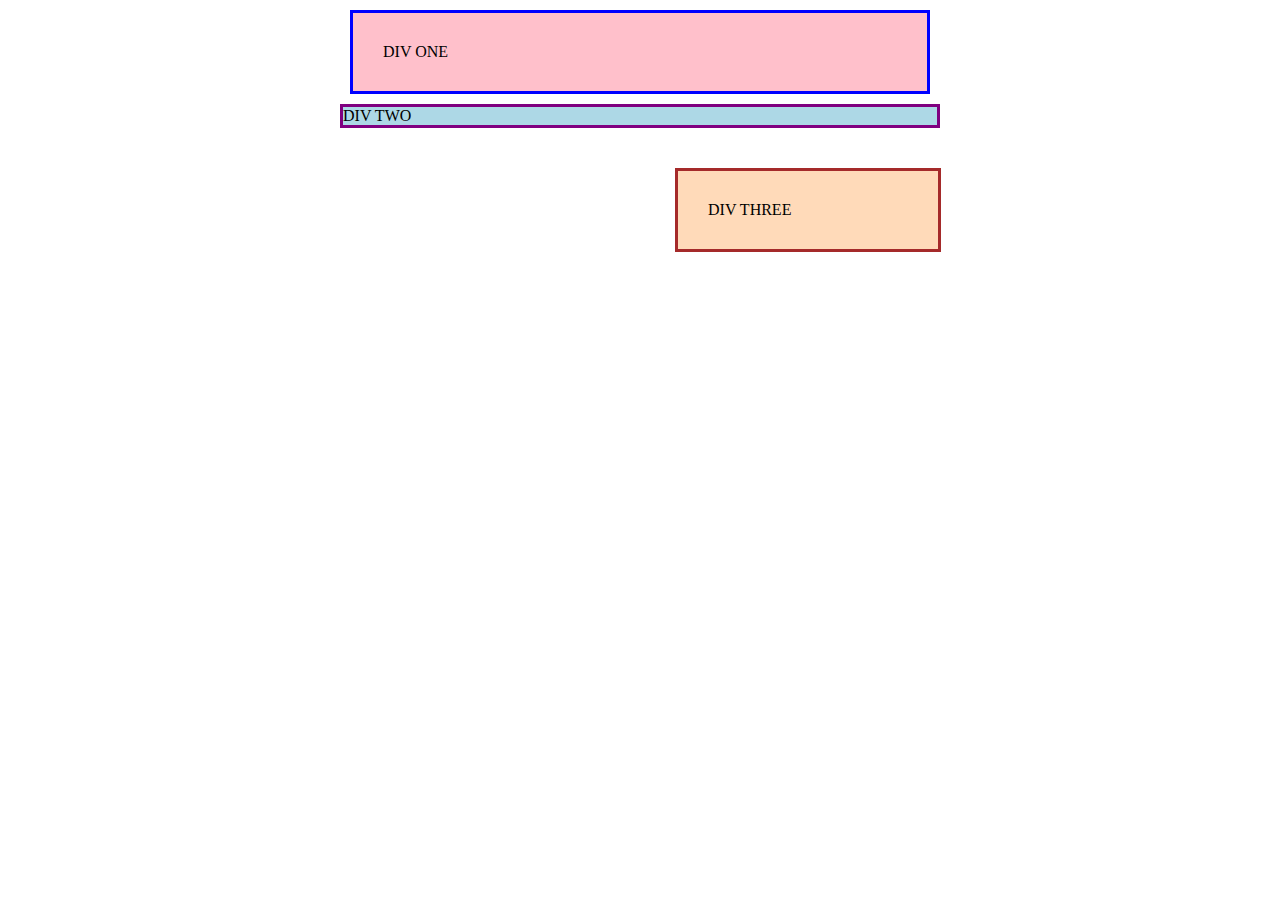
<file: marpad/index.html>
<!DOCTYPE html>
<html lang="en">
<head>
  <meta charset="UTF-8">
  <meta http-equiv="X-UA-Compatible" content="IE=edge">
  <meta name="viewport" content="width=device-width, initial-scale=1.0">
  <title>Margin and Padding exercise</title>
  <link rel="stylesheet" href="style.css">
</head>
<body>
  <div class="one">
    DIV ONE
  </div>
  <div class="two">
    DIV TWO
  </div>
  <div class="three">
    DIV THREE
  </div>
</body>
</html>
</file>
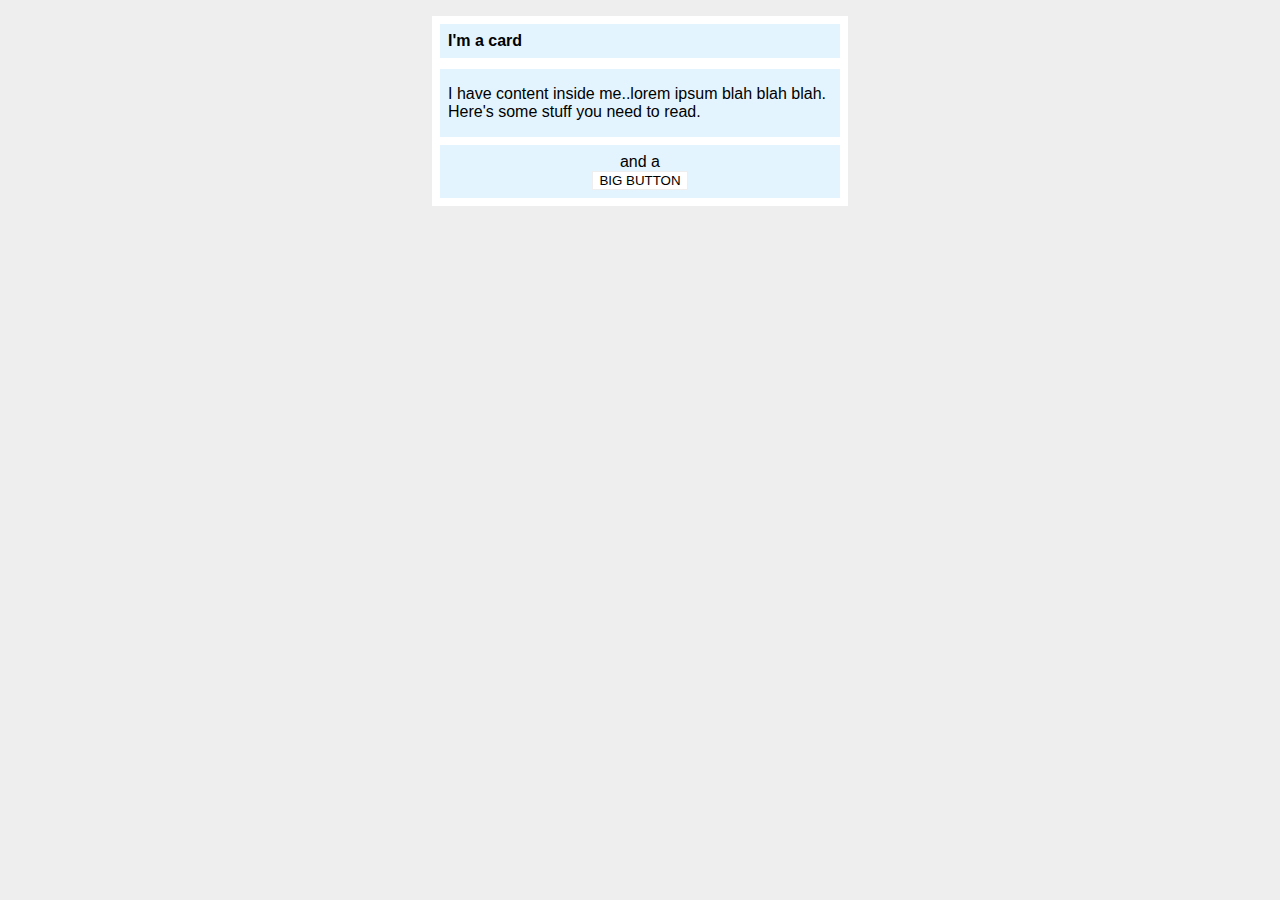
<file: marpad2/index.html>
<!DOCTYPE html>
<html lang="en">
<head>
  <meta charset="UTF-8">
  <meta http-equiv="X-UA-Compatible" content="IE=edge">
  <meta name="viewport" content="width=device-width, initial-scale=1.0">
  <title>Margin and Padding exercise 2</title>
  <link rel="stylesheet" href="style.css">
</head>
<body>
  <div class="card">
    <h1 class="title">I'm a card</h1>
    <div class="content">I have content inside me..lorem ipsum blah blah blah. Here's some stuff you need to read.</div>
    <div class="button">and a<br> <button>BIG BUTTON</button></div>
  </div>
</body>
</html>
</file>
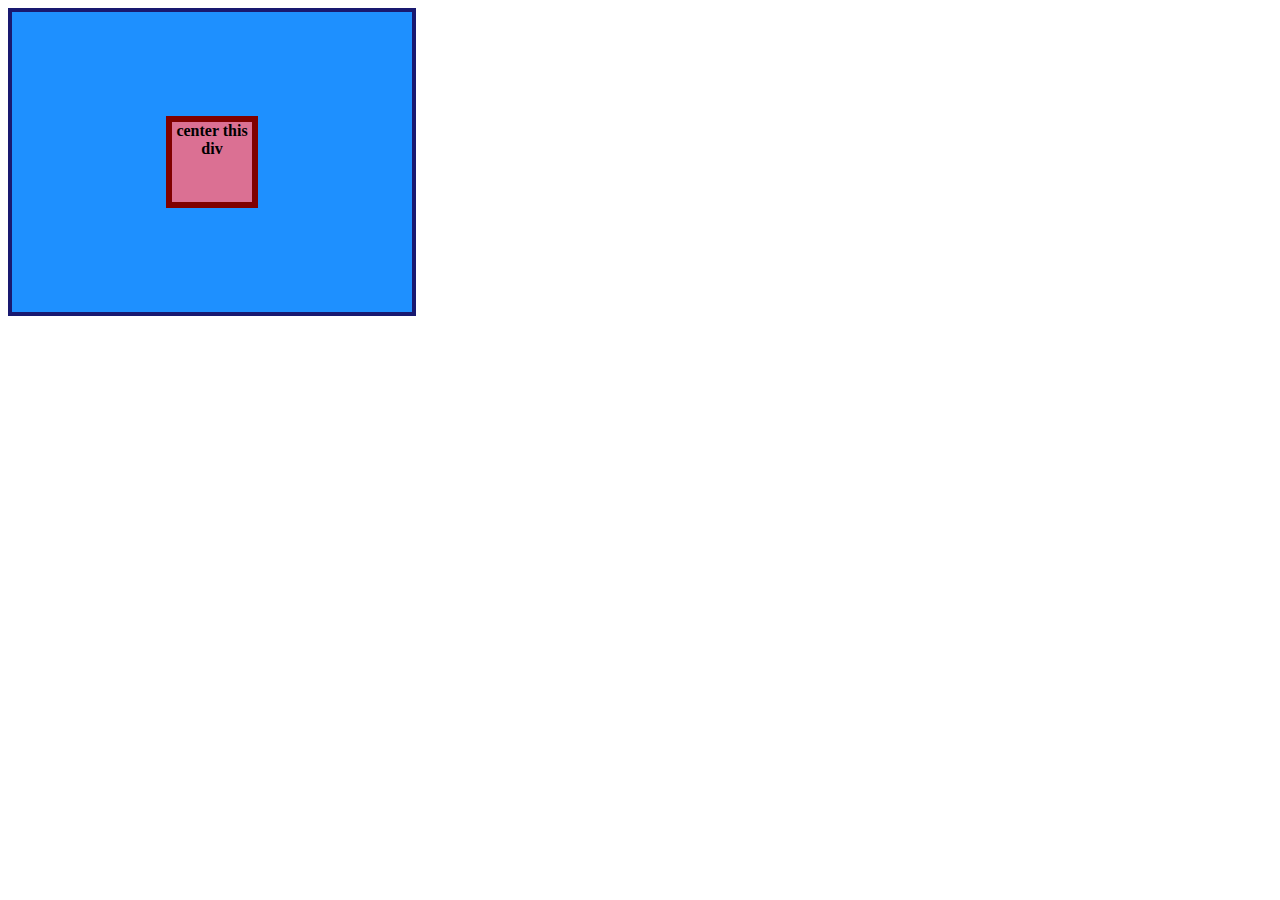
<file: flex/center/index.html>
<!DOCTYPE html>
<html lang="en">
<head>
  <meta charset="UTF-8">
  <meta http-equiv="X-UA-Compatible" content="IE=edge">
  <meta name="viewport" content="width=device-width, initial-scale=1.0">
  <title>CENTER THIS DIV</title>
  <link rel="stylesheet" href="style.css">
</head>
<body>
  <div class="container">
    <div class="box">center this div</div>
  </div>
</body>
</html>
</file>
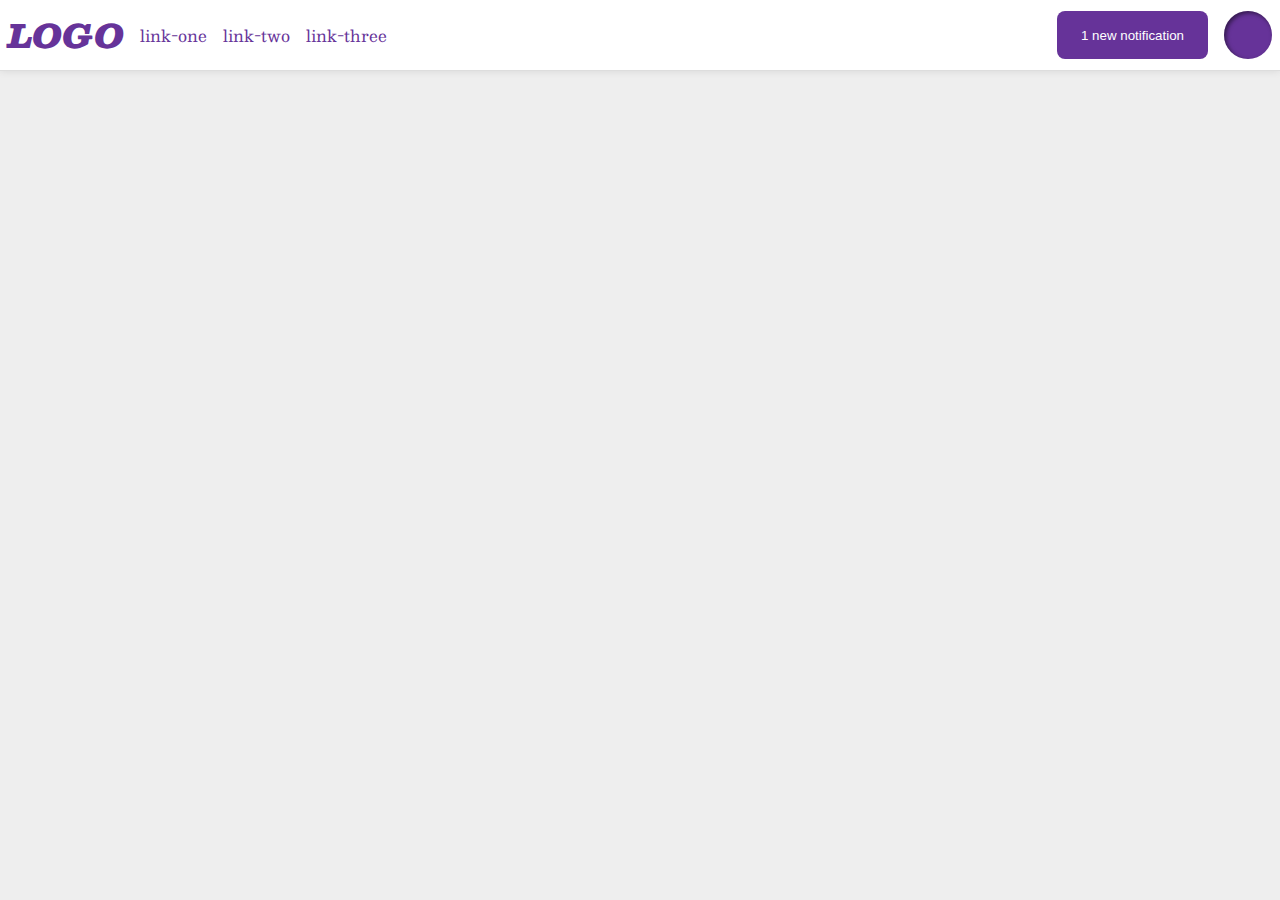
<file: flex/head2/index.html>
<!DOCTYPE html>
<html lang="en">
<head>
  <meta charset="UTF-8">
  <meta http-equiv="X-UA-Compatible" content="IE=edge">
  <meta name="viewport" content="width=device-width, initial-scale=1.0">
  <title>Flex Header 2</title>
  <link rel="stylesheet" href="style.css">
</head>
<body>
  <div class="header">
   <div class="left">
      <div class="logo">
       LOGO
      </div>
      <ul class="links">
       <li><a href="google.com">link-one</a></li>
       <li><a href="google.com">link-two</a></li>
       <li><a href="google.com">link-three</a></li>
      </ul>
   </div> 
   <div class="rights">
      <button class="notifications">
         1 new notification
      </button>
      <div class="profile-image"></div>
   </div>
  </div>
</body>
</html>
</file>
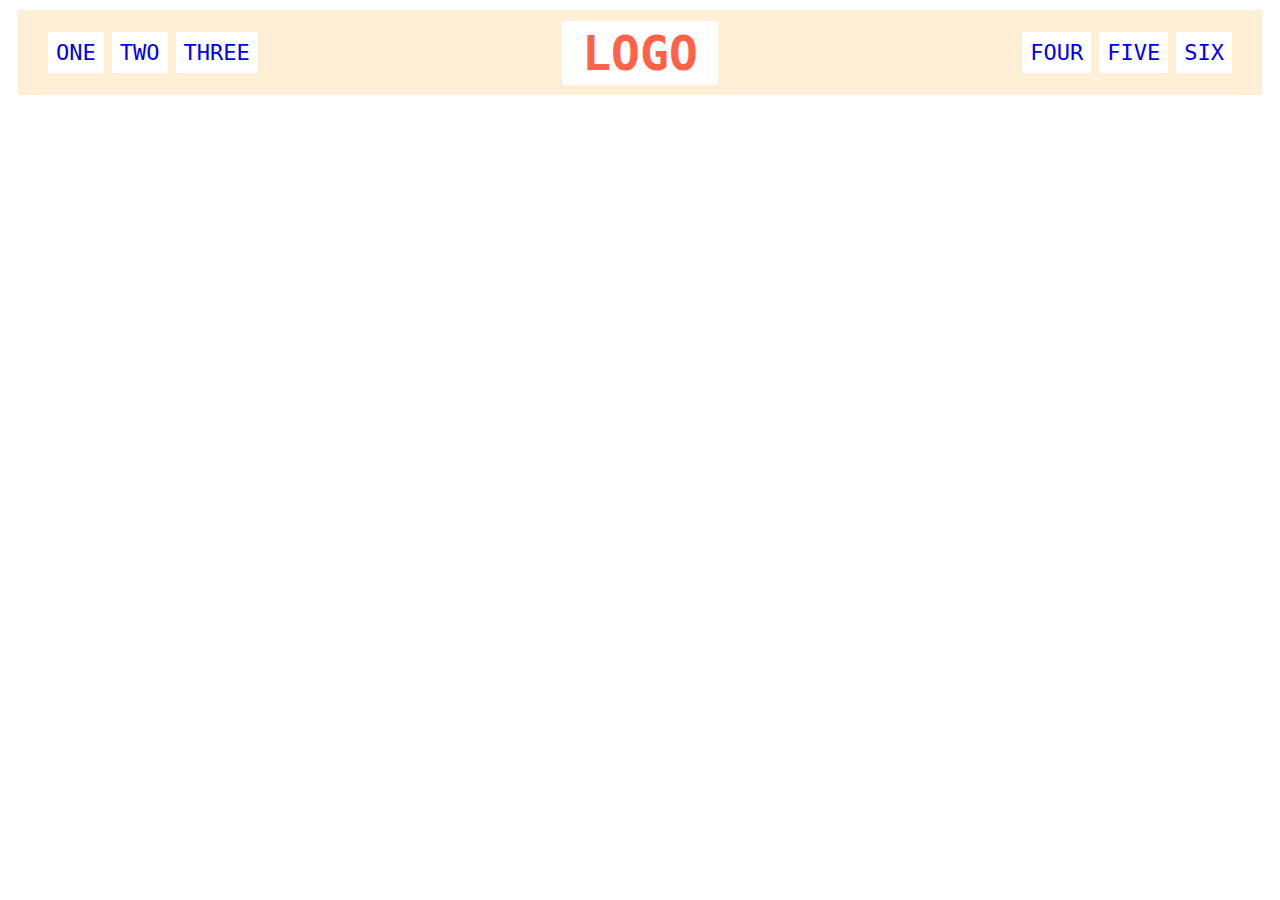
<file: flex/header/index.html>
<!DOCTYPE html>
<html lang="en">
<head>
  <meta charset="UTF-8">
  <meta http-equiv="X-UA-Compatible" content="IE=edge">
  <meta name="viewport" content="width=device-width, initial-scale=1.0">
  <title>Flex Header</title>
  <link rel="stylesheet" href="style.css">
</head>
<body>
  <div class="header">
    <div class="left-links">
      
      <ul class="onetwothree">
        <li><a href="#">ONE</a></li>
        <li><a href="#">TWO</a></li>
        <li><a href="#">THREE</a></li>
        
      </ul>
      
    </div>
    <div class="logo">LOGO</div>

    <div class="right-links">
      <ul class="four">
        
        <li><a href="#">FOUR</a></li>
        <li><a href="#">FIVE</a></li>
        <li><a href="#">SIX</a></li>
      
      </ul>
    </div>
   
  </div>
</body>
</html>
</file>
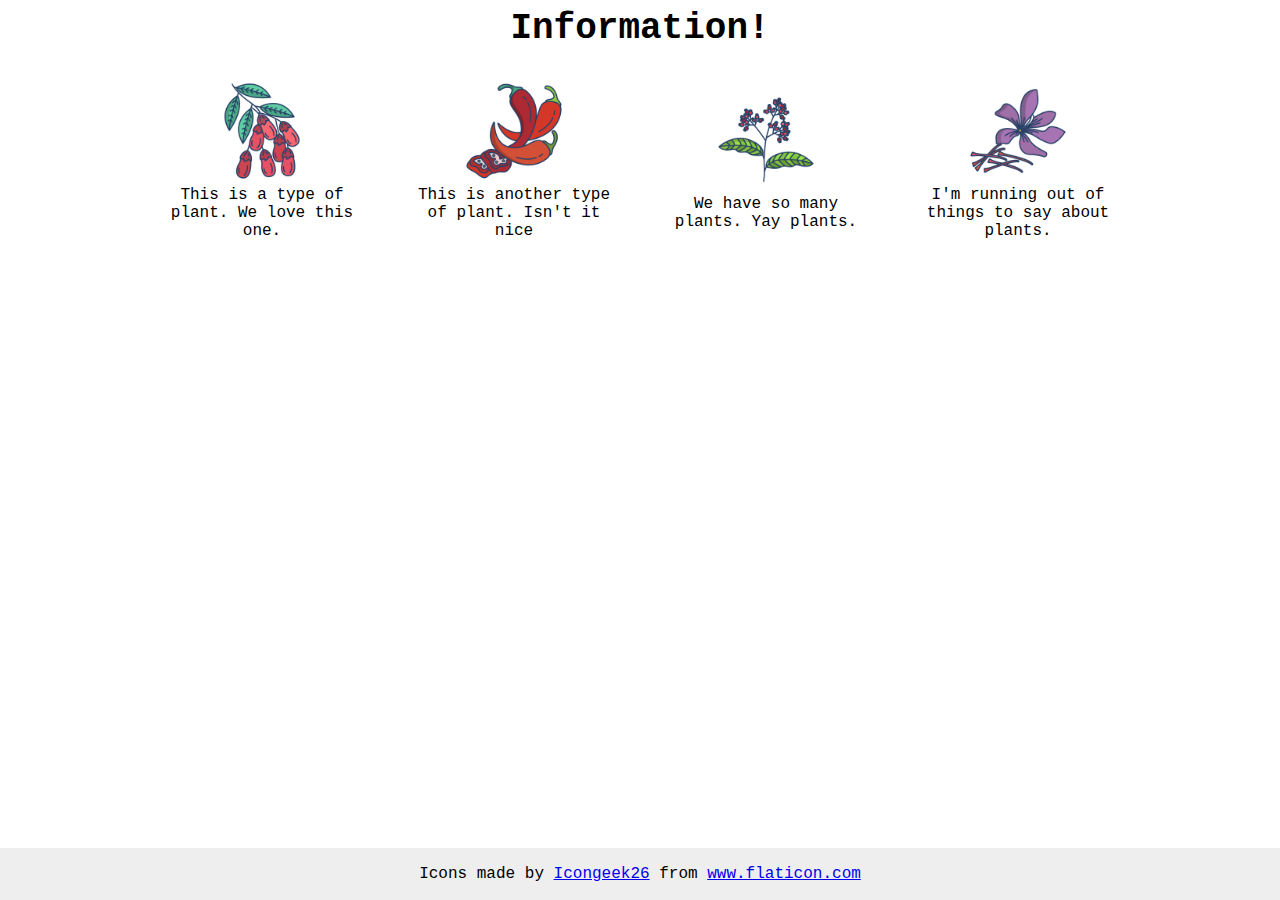
<file: flex/info/index.html>
<!DOCTYPE html>
<html lang="en">
<head>
  <meta charset="UTF-8">
  <meta http-equiv="X-UA-Compatible" content="IE=edge">
  <meta name="viewport" content="width=device-width, initial-scale=1.0">
  <title>Information</title>
  <link rel="stylesheet" href="style.css">
</head>
<body>
  <div class="title">Information!</div>


  <div class="infocont">
      <div class="info">
       <img src="./images/barberry.png" alt="barberry">
       <div class="text">This is a type of plant. We love this one.</div>
      </div>

      <div class="info">
       <img src="./images/chilli.png" alt="chili">
       <div class="text">This is another type of plant. Isn't it nice</div>
      </div>

      <div class="info">
        <img src="./images/pepper.png" alt="pepper">
        <div class="text">We have so many plants. Yay plants.</div>
      </div>

      <div class="info">
        <img src="./images/saffron.png" alt="saffron">
        <div class="text">I'm running out of things to say about plants.</div>
      </div>

  </div>
  <!-- disregard this section, it's here to give attribution to the creator of these icons -->
  <div class="footer">
    <div>Icons made by <a href="https://www.flaticon.com/authors/icongeek26" title="Icongeek26">Icongeek26</a> from <a href="https://www.flaticon.com/" title="Flaticon">www.flaticon.com</a></div>
  </div>
</body>
</html>
</file>
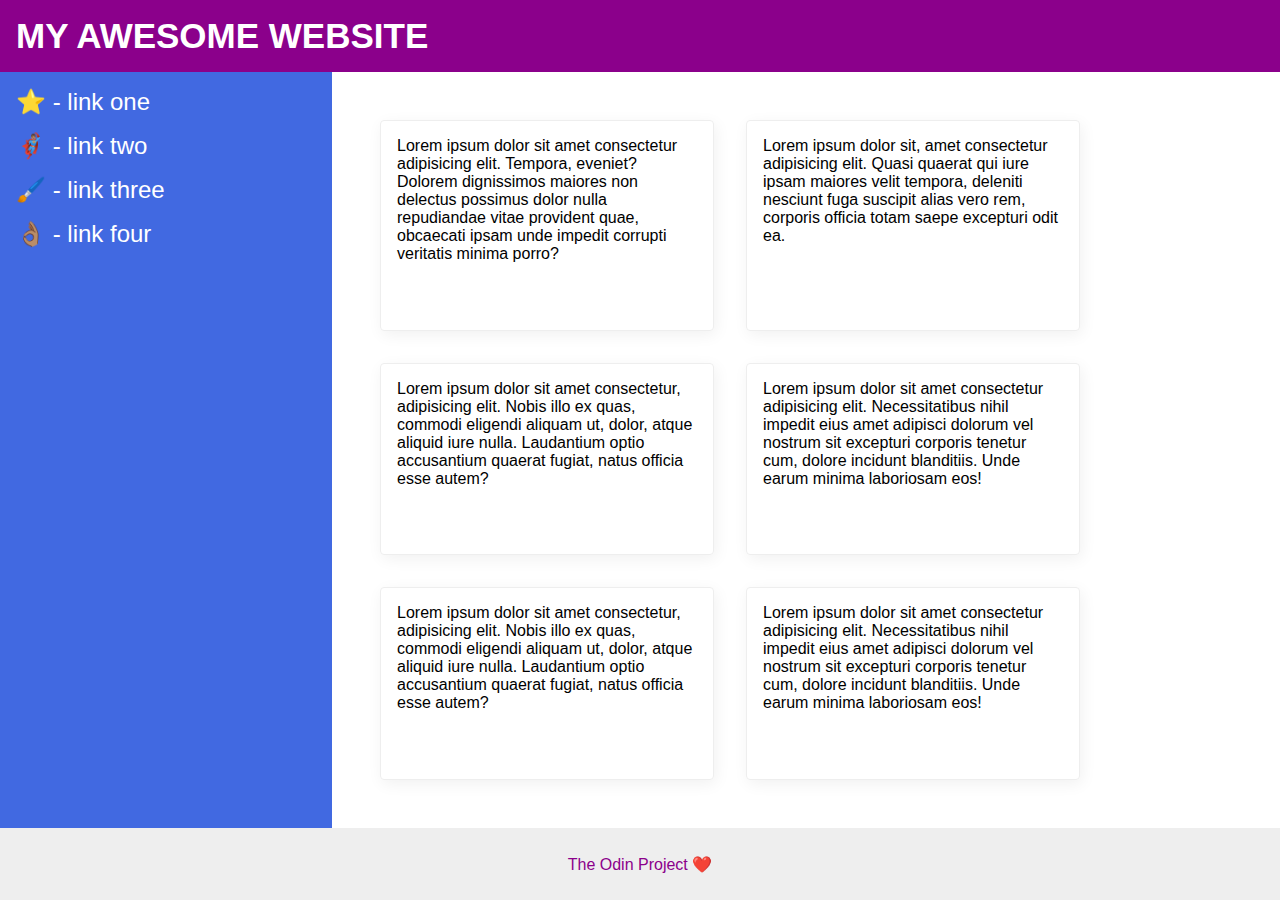
<file: flex/lay2/index.html>
<!DOCTYPE html>
<html lang="en">
<head>
  <meta charset="UTF-8">
  <meta http-equiv="X-UA-Compatible" content="IE=edge">
  <meta name="viewport" content="width=device-width, initial-scale=1.0">
  <title>The Holy Grail</title>
  <link rel="stylesheet" href="style.css">
</head>
<body>
  <div class="header">
    MY AWESOME WEBSITE
  </div>
  <div class="body">
      <div class="sidebar">
        <ul>
          <li><a href="google.com">⭐ - link one</a></li>
          <li><a href="google.com">🦸🏽‍♂️ - link two</a></li>
          <li><a href="google.com">🖌️ - link three</a></li>
          <li><a href="google.com">👌🏽 - link four</a></li>
        </ul>
      </div>

      <div class="container">
        <div class="card">Lorem ipsum dolor sit amet consectetur adipisicing elit. Tempora, eveniet? Dolorem dignissimos maiores non delectus possimus dolor nulla repudiandae vitae provident quae, obcaecati ipsam unde impedit corrupti veritatis minima porro?</div>
        <div class="card">Lorem ipsum dolor sit, amet consectetur adipisicing elit. Quasi quaerat qui iure ipsam maiores velit tempora, deleniti nesciunt fuga suscipit alias vero rem, corporis officia totam saepe excepturi odit ea.</div>
        <div class="card">Lorem ipsum dolor sit amet consectetur, adipisicing elit. Nobis illo ex quas, commodi eligendi aliquam ut, dolor, atque aliquid iure nulla. Laudantium optio accusantium quaerat fugiat, natus officia esse autem?</div>
        <div class="card">Lorem ipsum dolor sit amet consectetur adipisicing elit. Necessitatibus nihil impedit eius amet adipisci dolorum vel nostrum sit excepturi corporis tenetur cum, dolore incidunt blanditiis. Unde earum minima laboriosam eos!</div>
        <div class="card">Lorem ipsum dolor sit amet consectetur, adipisicing elit. Nobis illo ex quas, commodi eligendi aliquam ut, dolor, atque aliquid iure nulla. Laudantium optio accusantium quaerat fugiat, natus officia esse autem?</div>
        <div class="card">Lorem ipsum dolor sit amet consectetur adipisicing elit. Necessitatibus nihil impedit eius amet adipisci dolorum vel nostrum sit excepturi corporis tenetur cum, dolore incidunt blanditiis. Unde earum minima laboriosam eos!</div>
      </div>

      
  </div> 
       <div class="footer">
          The Odin Project ❤️
        </div>
</body>
</html>
</file>
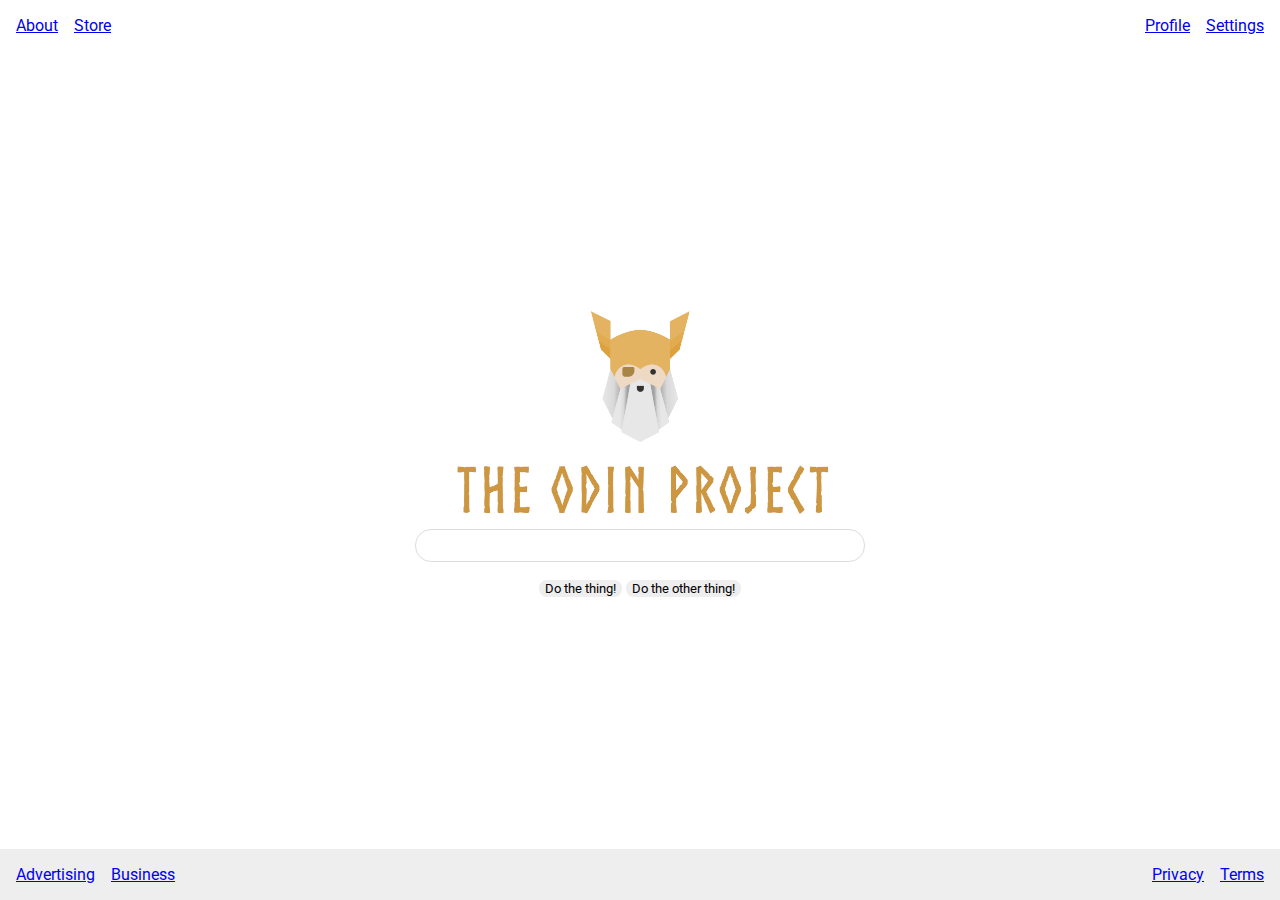
<file: flex/layout/index.html>
<!DOCTYPE html>
<html lang="en">
<head>
  <meta charset="UTF-8">
  <meta http-equiv="X-UA-Compatible" content="IE=edge">
  <meta name="viewport" content="width=device-width, initial-scale=1.0">
  <title>LAYOUT</title>
  <link rel="stylesheet" href="./style.css">
</head>
<body>
  <div class="header">
    <ul class="left-links">
      <li><a href="google.com">About</a></li>
      <li><a href="google.com">Store</a></li>
    </ul>
    <ul class="right-links">
      <li><a href="google.com">Profile</a></li>
      <li><a href="google.com">Settings</a></li>
    </ul>
  </div>
  <div class="content">
    <img src="./logo.png" alt="">
    <div class="input">
      <input type="text">
    </div>
    <div class="buttons">
      <button>Do the thing!</button>
      <button>Do the other thing!</button>
    </div>
  </div>
  <div class="footer">
    <ul class="left-links">
      <li><a href="google.com">Advertising</a></li>
      <li><a href="google.com">Business</a></li>
    </ul>
    <ul class="right-links">
      <li><a href="google.com">Privacy</a></li>
      <li><a href="google.com">Terms</a></li>
    </ul>
  </div>
</body>
</html>
</file>
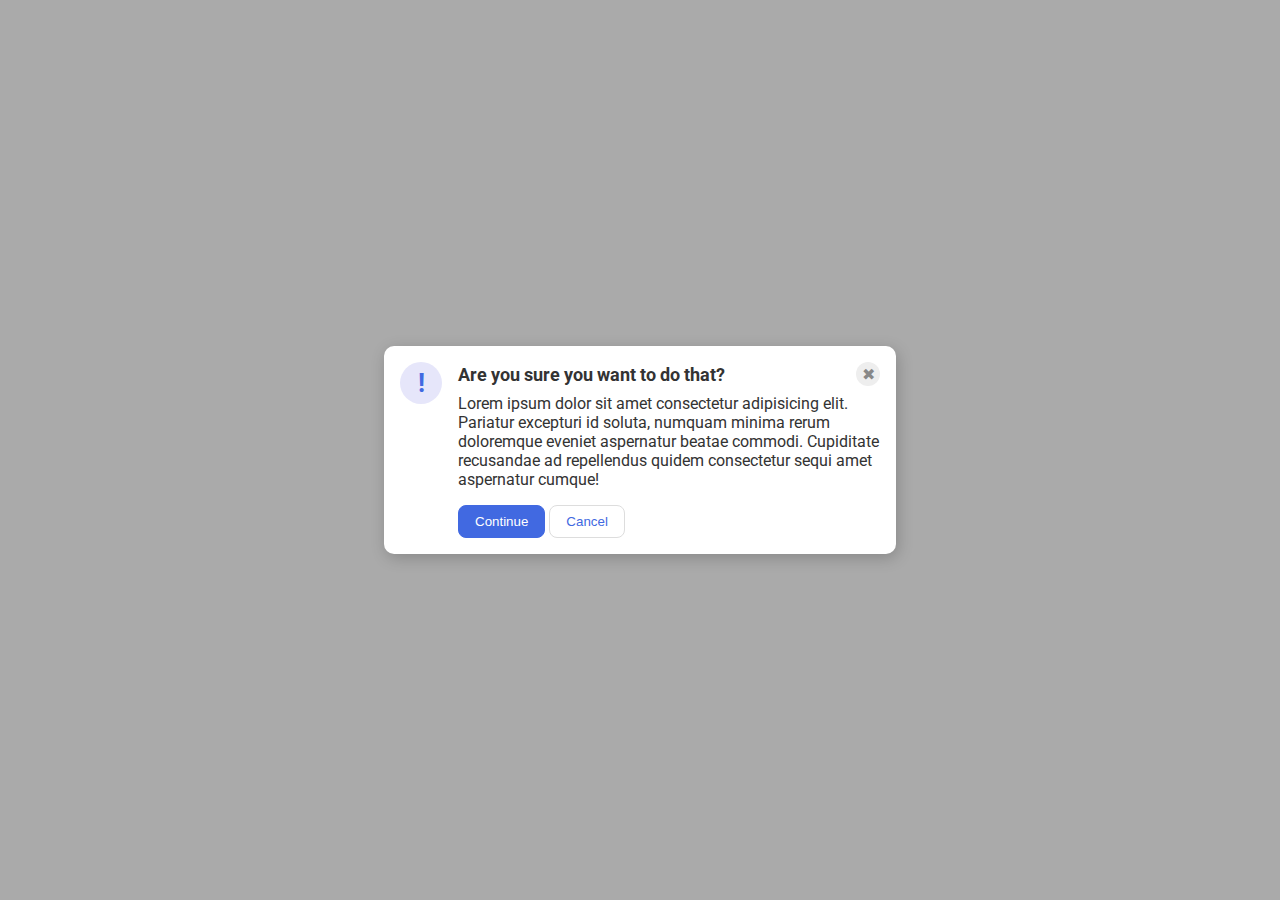
<file: flex/model/index.html>
<!DOCTYPE html>
<html lang="en">
<head>
  <meta charset="UTF-8">
  <meta http-equiv="X-UA-Compatible" content="IE=edge">
  <meta name="viewport" content="width=device-width, initial-scale=1.0">
  <link rel="stylesheet" href="style.css">
  <title>Modal</title>
</head>
<body>
  <div class="modal">
    <div class="icon">!</div>
    
    <div class="container">
      
       <div class="header">Are you sure you want to do that?
         <div class="close-button">✖</div>

        </div>

       <div class="text">Lorem ipsum dolor sit amet consectetur adipisicing elit. Pariatur excepturi id soluta, numquam minima rerum doloremque eveniet aspernatur beatae commodi. Cupiditate recusandae ad repellendus quidem consectetur sequi amet aspernatur cumque!</div>
          <button class="continue">Continue</button>
          <button class="cancel">Cancel</button>
       
    </div>

    
   
  </div>
</body>
</html>
</file>
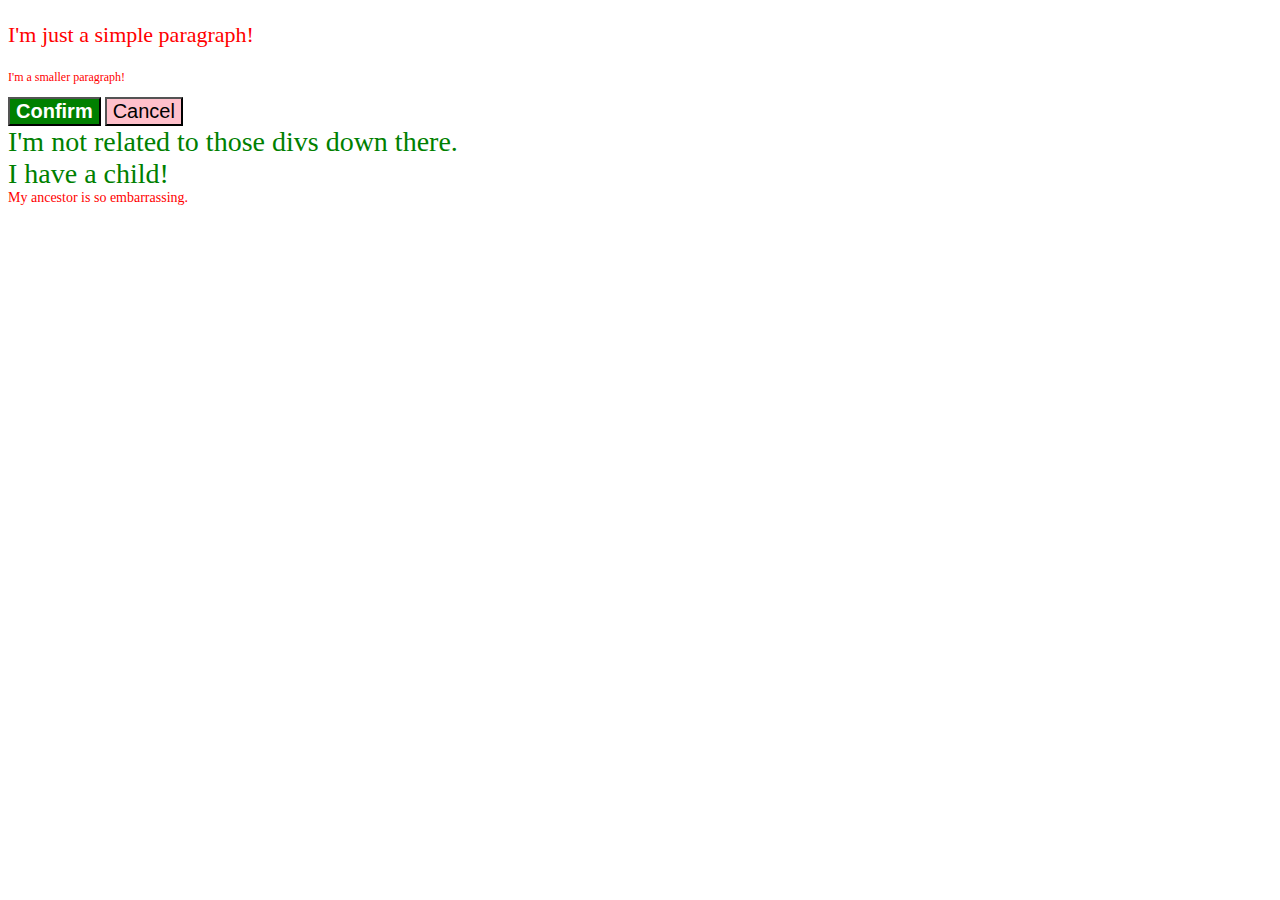
<file: foun/cascade/index.html>
<!DOCTYPE html>
<html lang="en">
<head>
  <meta charset="UTF-8">
  <meta http-equiv="X-UA-Compatible" content="IE=edge">
  <meta name="viewport" content="width=device-width, initial-scale=1.0">
  <title>Fix the Cascade</title>
  <link rel="stylesheet" href="style.css">
</head>
<body>
  <p class="para">I'm just a simple paragraph!</p>
  <p class="para small-para">I'm a smaller paragraph!</p>

  <button id="confirm-button" class="button confirm">Confirm</button>
  <button id="cancel-button" class="button cancel">Cancel</button>

  <div class="text">I'm not related to those divs down there.</div>
  <div class="text">I have a child!
    <div class="text child">My ancestor is so embarrassing.</div>
  </div>
</body>
</html>
</file>
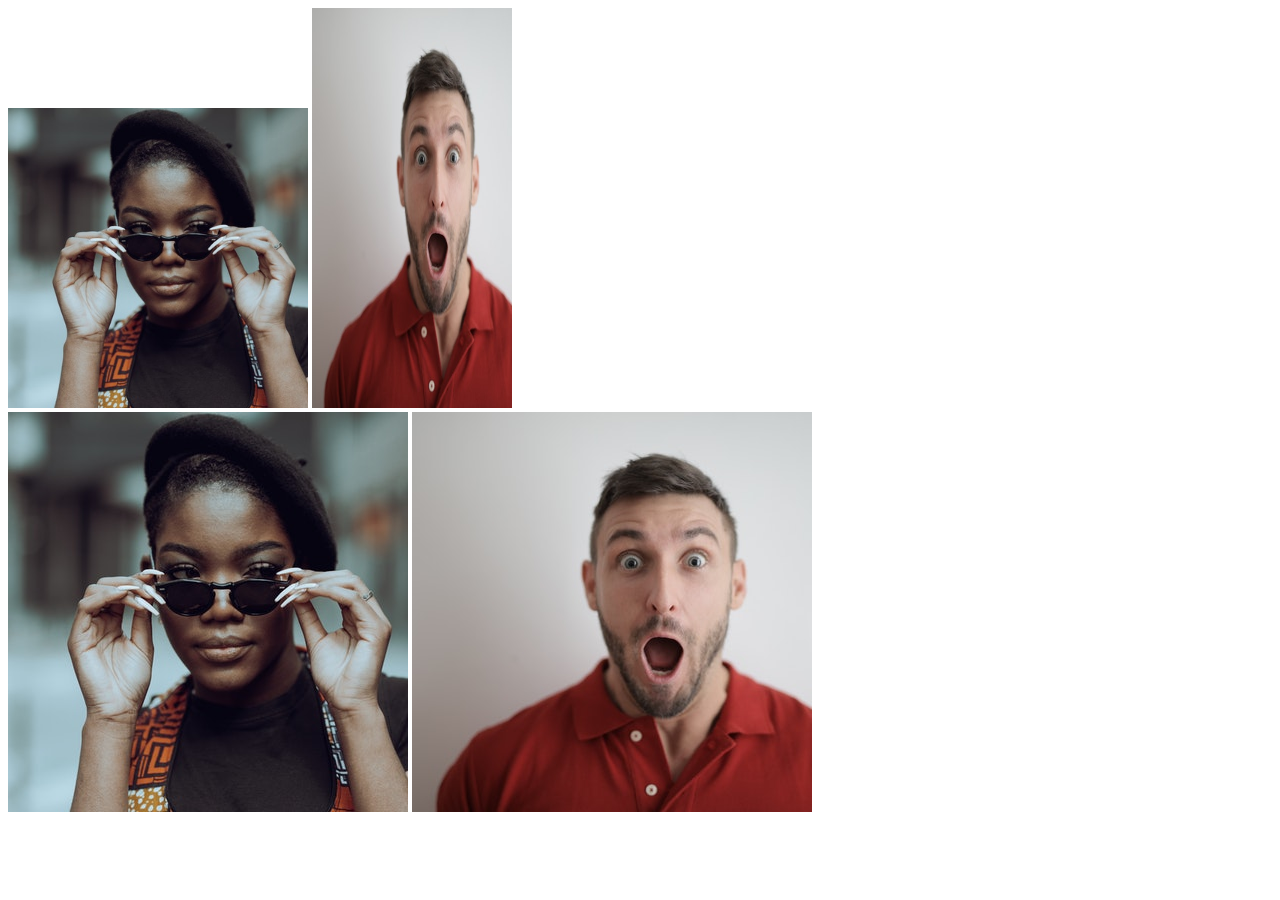
<file: foun/chasel/index.html>
<!DOCTYPE html>
<html lang="en">
<head>
  <meta charset="UTF-8">
  <meta http-equiv="X-UA-Compatible" content="IE=edge">
  <meta name="viewport" content="width=device-width, initial-scale=1.0">
  <title>Chaining Selectors</title>
  <link rel="stylesheet" href="style.css">
</head>
<body>
  <!-- Use the classes BELOW this line -->
  <div>
    <img class="avatar proportioned" src="./pexels-katho-mutodo-8434791.jpg" alt="">
    <img class="avatar distorted" src="./pexels-andrea-piacquadio-3777931.jpg" alt="">
  </div>
  <!-- Use the classes ABOVE this line -->
  <div>
    <img class="original-proportioned" src="./pexels-katho-mutodo-8434791.jpg" alt="">
    <img class="original-distorted" src="./pexels-andrea-piacquadio-3777931.jpg" alt="">
  </div>
</body>
</html>
</file>
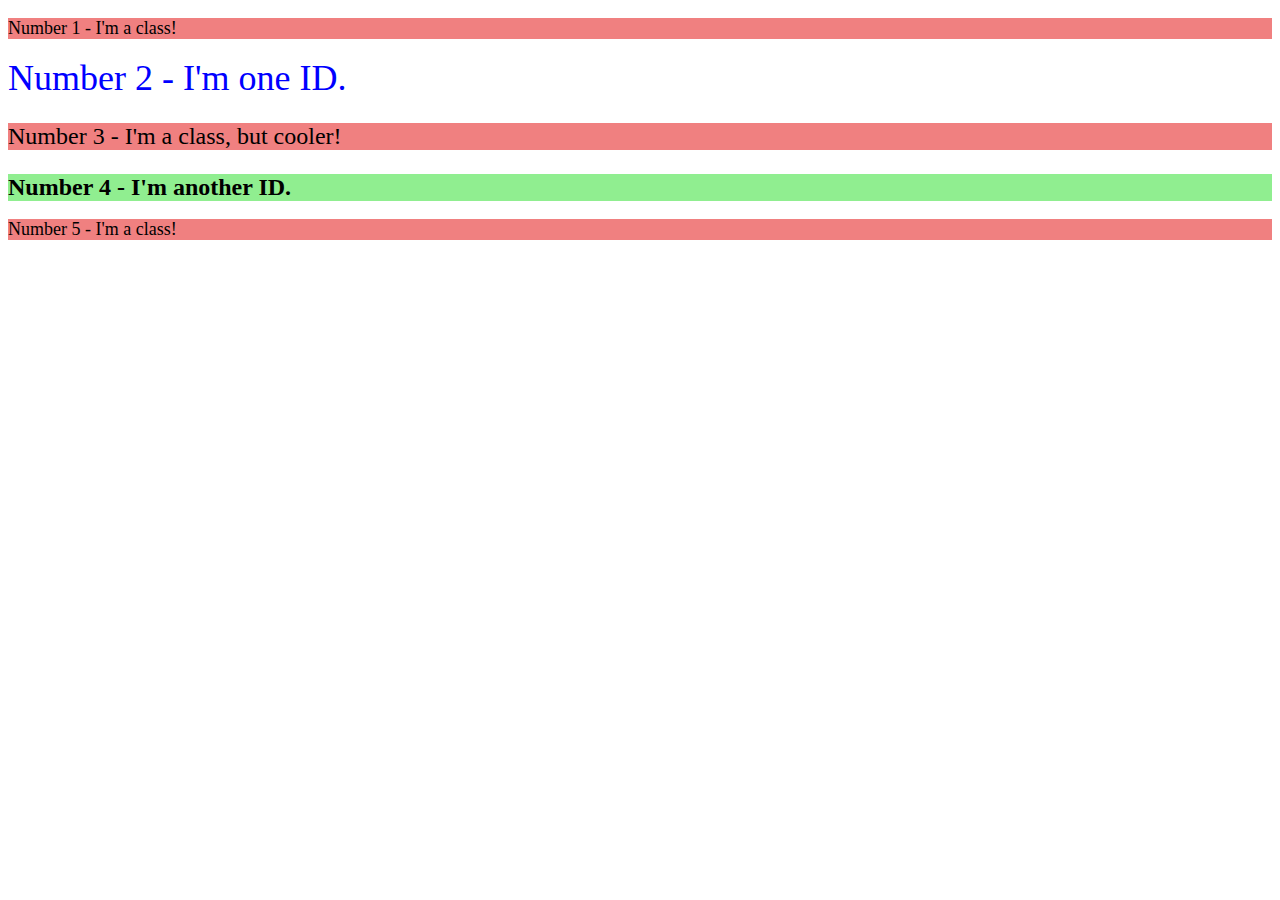
<file: foun/CIS/index.html>
<!DOCTYPE html>
<html lang="en">
<head>
  <meta charset="UTF-8">
  <meta http-equiv="X-UA-Compatible" content="IE=edge">
  <meta name="viewport" content="width=device-width, initial-scale=1.0">
  <title>Class and ID Selectors</title>
  <link rel="stylesheet" href="style.css">
</head>
<body>
  <p class="NumOneFive">Number 1 - I'm a class!</p>
  <div id="NumSec">Number 2 - I'm one ID.</div>
  <p id="NumThree">Number 3 - I'm a class, but cooler!</p>
  <div id="NumFour">Number 4 - I'm another ID.</div>
  <p class="NumOneFive">Number 5 - I'm a class!</p>
</body>
</html>
</file>
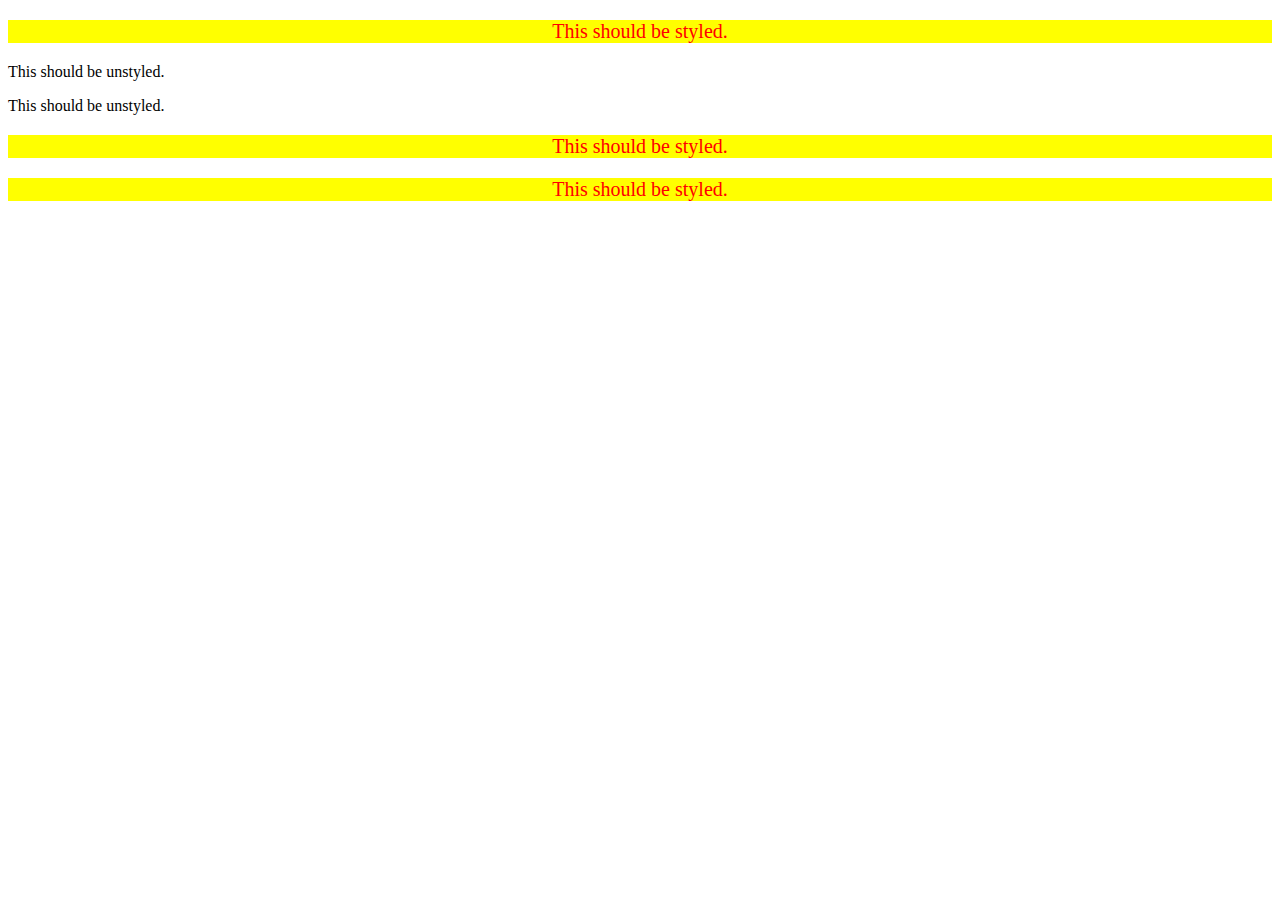
<file: foun/descom/index.html>
<!DOCTYPE html>
<html lang="en">
<head>
  <meta charset="UTF-8">
  <meta http-equiv="X-UA-Compatible" content="IE=edge">
  <meta name="viewport" content="width=device-width, initial-scale=1.0">
  <title>Descendant Combinator</title>
  <link rel="stylesheet" href="style.css">
</head>
<body>
  <div class="container">
    <p class="text">This should be styled.</p>
  </div>
  <p class="text">This should be unstyled.</p>
  <p class="text">This should be unstyled.</p>
  <div class="container">
    <p class="text">This should be styled.</p>
    <p class="text">This should be styled.</p>
  </div>
</body>
</html>
</file>
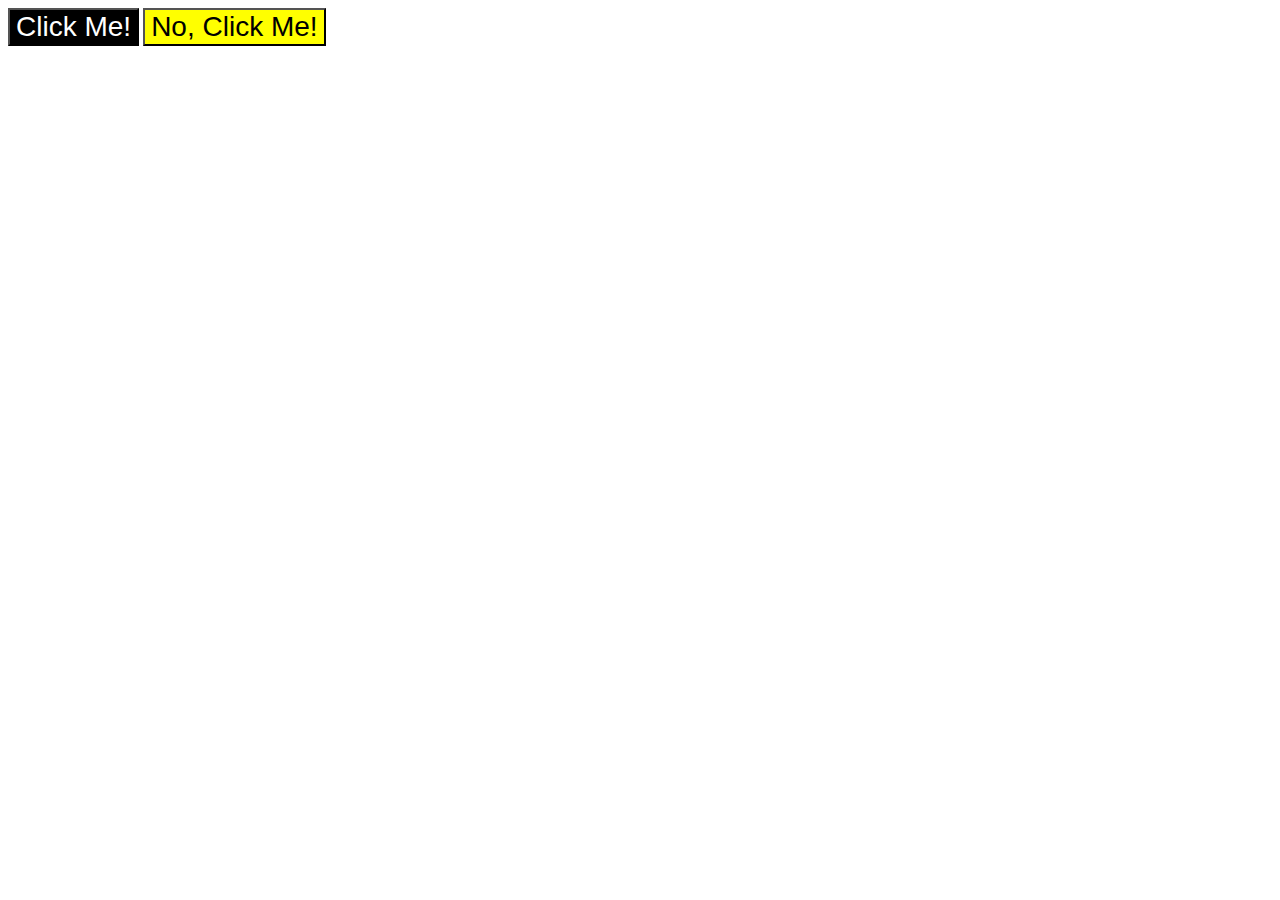
<file: foun/grosel/index.html>
<!DOCTYPE html>
<html lang="en">
<head>
  <meta charset="UTF-8">
  <meta http-equiv="X-UA-Compatible" content="IE=edge">
  <meta name="viewport" content="width=device-width, initial-scale=1.0">
  <title>Grouping Selectors</title>
  <link rel="stylesheet" href="style.css">
</head>
<body>
  <button class="clickbutton" id="clickme">Click Me!</button>
  <button class="clickbutton" id="Noclickme">No, Click Me!</button>
</body>
</html>
</file>
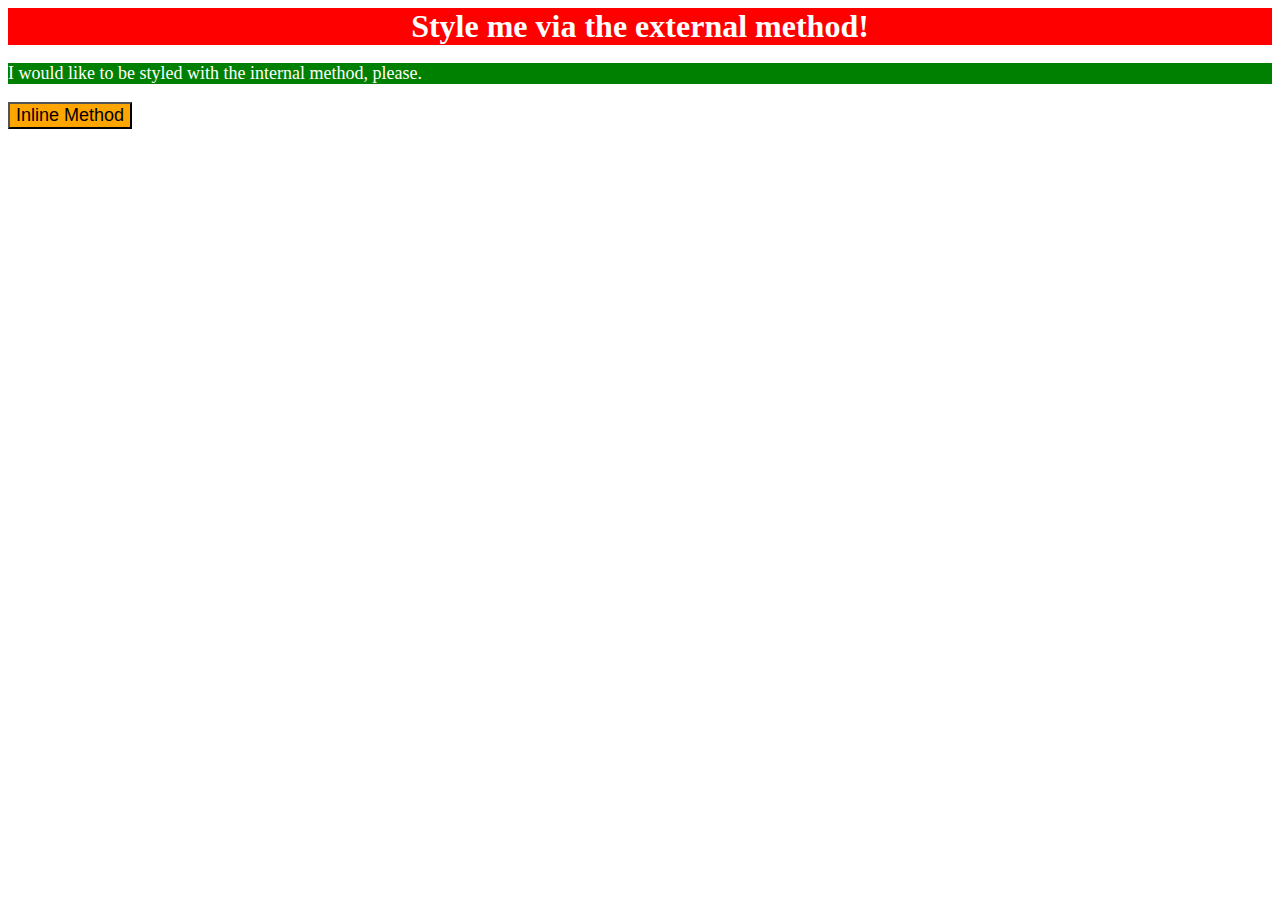
<file: foun/meth/index.html>
<!DOCTYPE html>
<html lang="en">
<head>
  <style>p{color: white; background-color: green; font-size: 18px;</style>
  <link rel="stylesheet" href="styles.css"/> 
  <meta charset="UTF-8">
  <meta http-equiv="X-UA-Compatible" content="IE=edge">
  <meta name="viewport" content="width=device-width, initial-scale=1.0">
  <title>Methods for Adding CSS</title>
</head>
<body>
  <div><strong> Style me via the external method! </strong></div>
  <p>I would like to be styled with the internal method, please.</p>
  <button>Inline Method</button></div>
</body>
</html>
</file>
<file: marpad/style.css>
body {
  max-width: 600px;
  margin: 0 auto;
}

.one {
  background: pink;
  border: 3px solid blue;
  /* CHANGE ME */
  padding: 30px;
  margin: 10px;
}

.two {
  background: lightblue;
  border: 3px solid purple;
  /* CHANGE ME */
  margin-bottom: 40px;
}

.three {
  background: peachpuff;
  border: 3px solid brown;
  width: 200px;
  /* CHANGE ME */
  padding: 30px;
  margin-left: 335px;
}
</file>
<file: marpad2/style.css>
body {
  background: #eee;
  font-family: sans-serif;
}

.card {
  width: 400px;
  background: #fff;
  margin: 16px auto;
  padding: 8px;
}

.title {
  background: #e3f4ff;
  margin-top: 0px;
  padding: 8px;
  font-size: 16px;
}

.content {
  background: #e3f4ff;
  margin-bottom: 8px;
  padding: 16px 8px;
}

.button {
  background: #e3f4ff;
  text-align: center;
  padding: 8px;
}

button {
  background: white;
  border: 1px solid #eee;
}
</file>
<file: flex/center/style.css>
.container {
  background: dodgerblue;
  border: 4px solid midnightblue;
  width: 400px;
  height: 300px;
  justify-content: center;
  align-items: center;
  display: flex;
}

.box {
  background: palevioletred;
  font-weight: bold;
  text-align: center;
  border: 6px solid maroon;
  width: 80px;
  height: 80px;
}
</file>
<file: flex/head2/style.css>
/* this is some magical font-importing.  
you'll learn about it later. */
@import url('https://fonts.googleapis.com/css2?family=Besley:ital,wght@0,400;1,900&display=swap');

body {
  margin: 0;
  background: #eee;
  font-family: Besley, serif;
}

.header {
  background: white;
  border-bottom: 1px solid #ddd;
  box-shadow: 0 0 8px rgba(0,0,0,.1);
  padding: 8px;
  align-items: center;
  justify-content: space-between;
  display: flex;
}

.profile-image {
  background: rebeccapurple;
  box-shadow: inset 2px 2px 4px rgba(0,0,0,.5);
  border-radius: 50%;
  width: 48px;
  height:  48px;
  justify-content: flex-end;
}

.logo {
  color: rebeccapurple;
  font-size: 32px;
  font-weight: 900;
  font-style: italic;
}

button {
  border: none;
  border-radius: 8px;
  background: rebeccapurple;
  color: white;
  padding: 8px 24px;
}

a {
  /* this removes the line under our links */
  text-decoration: none;
  color: rebeccapurple;
}

.links{
  list-style-type: none;
  display: flex;
  margin: 0;
  padding: 0;
  gap: 16px;
}

.left{
  display: flex;
  align-items: center;
  gap: 16px;
}

.rights{
  display: flex;
  justify-content: flex-end;
  gap: 16px;
  
}
</file>
<file: flex/header/style.css>
.header  {
  font-family: monospace;
  background: papayawhip;
  display:flex;
  align-items: center;
  justify-content: space-between;
  padding:10px;

  margin: 10px;
}

.logo {
  font-size: 48px;
  font-weight: 900;
  color: tomato;
  background: white;
  padding: 4px 20px;
  justify-content: center;

}

ul {
  /* this removes the dots on the list items*/
  list-style-type: none;
}

a {
  font-size: 22px;
  background: white;
  padding: 8px;
  /* this removes the line under the links */
  text-decoration: none;
}

.onetwothree{
  display:flex;
  
  flex: 1;
  gap: 8px;
  padding: 10px;
  margin: 10px;
} 

.four{
  display:flex;
  
  flex: 1;
  padding: 10px;
  gap: 8px;
  margin: 10px;
}
</file>
<file: flex/info/style.css>
body {
  font-family: 'Courier New', Courier, monospace;
  text-align: center;
  
}

img {
  width: 100px;
  height: 100px;
}

.title {
  font-size: 36px;
  font-weight: 900;
  display:flex;
  justify-content: center;
  margin-bottom: 32px;
}

/* do not edit this footer */
.footer {
  position: fixed;
  bottom: 0;
  left: 0;
  right: 0;
  height: 52px;
  display: flex;
  align-items: center;;
  justify-content: center;
  background: #eee;
}

.infocont{
display: flex;
align-items: center;
justify-content: center;
gap: 52px;

}

.info{

 max-width: 200px;

}
</file>
<file: flex/lay2/style.css>
body {
  font-family: -apple-system, BlinkMacSystemFont, 'Segoe UI', Roboto, Oxygen, Ubuntu, Cantarell, 'Open Sans', 'Helvetica Neue', sans-serif;
  margin: 0;
  min-height: 100vh;
  display: flex;
  flex-direction: column;
}

.header {
  display: flex;
  height: 72px;
  background: darkmagenta;
  color: white;
  padding: 0 16px;
  align-items: center;
  font-weight: 900;
  font-size: 35px;

}

.footer {
  height: 72px;
  background: #eee;
  color: darkmagenta;
  display: flex;
  justify-content: center;
  align-items: center;
  
}

.sidebar {
  width: 300px;
  background: royalblue;
  display: block;
  color: #eee;
  flex-shrink: 0;
  padding: 16px;
}

.card {
  border: 1px solid #eee;
  box-shadow: 2px 4px 16px rgba(0,0,0,.06);
  border-radius: 4px;
  display: block;
  padding: 16px;
  margin: 16px;
  width: 300px;
}

.container{
    padding: 32px;
    display: flex;
    flex-wrap: wrap;

}

.body{
  display: flex;
  flex: 1;

}

ul {
  list-style-type: none;
  margin: 0;
  padding: 0;
  display: block;
}

li {
  display: list-item;
  text-align: -webkit-match-parent;
  margin-bottom: 16px;
  
}

a {
  color: white;
  text-decoration: none;
  font-size: 24px;
}
</file>
<file: flex/layout/style.css>
@import url('https://fonts.googleapis.com/css2?family=Roboto:wght@400;700&display=swap');

body {
  height: 100vh;
  margin: 0;
  overflow: hidden;
  font-family: Roboto, sans-serif;
  display: flex;
  flex-direction: column;
}

img {
  width: 600px;
}

button {
  font-family: Roboto, sans-serif;
  border: none;
  border-radius: 8px;
  background: #eee;
}

input {
  border: 1px solid #ddd;
  border-radius: 16px;
  padding: 8px 24px;
  width: 400px;
  margin-bottom: 16px;
}

.header, .footer {
  display: flex;
  justify-content: space-between;
  padding: 16px;
}

.footer {
  background: #eee;
}

ul {
  display: flex;
  list-style: none;
  margin: 0;
  padding: 0;
  gap: 16px;
}

.content{
  
    flex: 1;
    display: flex;
    align-items: center;
    justify-content: center;
    flex-direction: column;
}
</file>
<file: flex/model/style.css>
@import url('https://fonts.googleapis.com/css2?family=Roboto:wght@400;700&display=swap');

html, body {
  height: 100%;
}

body {
  font-family: Roboto, sans-serif;
  margin: 0;
  background: #aaa;
  color: #333;
  /* I'll give you this one for free lol */
  display: flex;
  align-items: center;
  justify-content: center;
}

.modal {
  background: white;
  width: 480px;
  border-radius: 10px;
  box-shadow: 2px 4px 16px rgba(0,0,0,.2);
  gap: 16px;
  padding: 16px;
  display: flex;

}

.icon {
  color: royalblue;
  font-size: 26px;
  font-weight: 700;
  background: lavender;
  width: 42px;
  height: 42px;
  border-radius: 50%;
  display: flex;
  align-items: center;
  justify-content: center;
  
  flex-shrink: 0;
}

.close-button {
  background: #eee;
  border-radius: 50%;
  color: #888;
  font-weight: 400;
  font-size: 16px;
  height: 24px;
  width: 24px;
  display: flex;
  align-items: center;
  justify-content: center;
  
}

button {
  padding: 8px 16px;
  border-radius: 8px;
}

button.continue {
  background: royalblue;
  border: 1px solid royalblue;
  color: white;
}

button.cancel {
  background: white;
  border: 1px solid #ddd;
  color: royalblue;
}

.text{
  
  display: block;
  margin-bottom: 16px;
  

}

.header{

  display: flex;
  font-weight: 700;
  font-size: 18px;
  margin-bottom: 8px;
  justify-content: space-between;
  align-items: center;
}

.div{

  display: block;
}
</file>
<file: foun/cascade/style.css>
.para,
.small-para {
  color: hsl(0, 100%, 50%); 
}


.para {
  font-size: 22px;
}


.small-para {
  font-size: 12px;
}

#confirm-button {
  background: green;
  color: white;
  font-size: 20px;
  font-weight: bold;
} 

.button {
  background-color: #ffc0cb;
  color: black;
  font-size: 20px;
}


div.text{
  color: green;
  font-size: 28px;
}

.text.child {
  color: red;
  font-size: 14px;
}
</file>
<file: foun/chasel/style.css>
.avatar.proportioned{
  width: 300px;
  height: auto;
}

.avatar.distorted{
    width: 200px;
    height: 400px;
  }
</file>
<file: foun/CIS/style.css>
.NumOneFive { color : black; background-color:lightcoral;
     font: verdana, sans-serif; font-size: 18px; }

#NumThree { color : black; background-color:lightcoral;
    font: verdana; font-size: 24px;}

#NumSec { color : blue; 
        font: verdana; font-size: 36px;}

#NumFour{ color : black; background-color:lightgreen;
            font: verdana; font-size: 24px; font-weight: bold;}
</file>
<file: foun/descom/style.css>
.container .text{ color: red; background-color: yellow;
                  text-align: center; font-size: 20px;
    
}
</file>
<file: foun/grosel/style.css>
.clickbutton { 
    font: Helvetica, "times new roman", sans-serif ; font-size: 28px; }

#clickme { color :white; background-color: black; }

#Noclickme { color :black; background-color: yellow; }
</file>
<file: foun/meth/styles.css>
div { color : white ; background-color :red ; font-size: 32px; text-align: center; }

button{color:black ;background-color: orange; font-size : 18px;}
</file>
